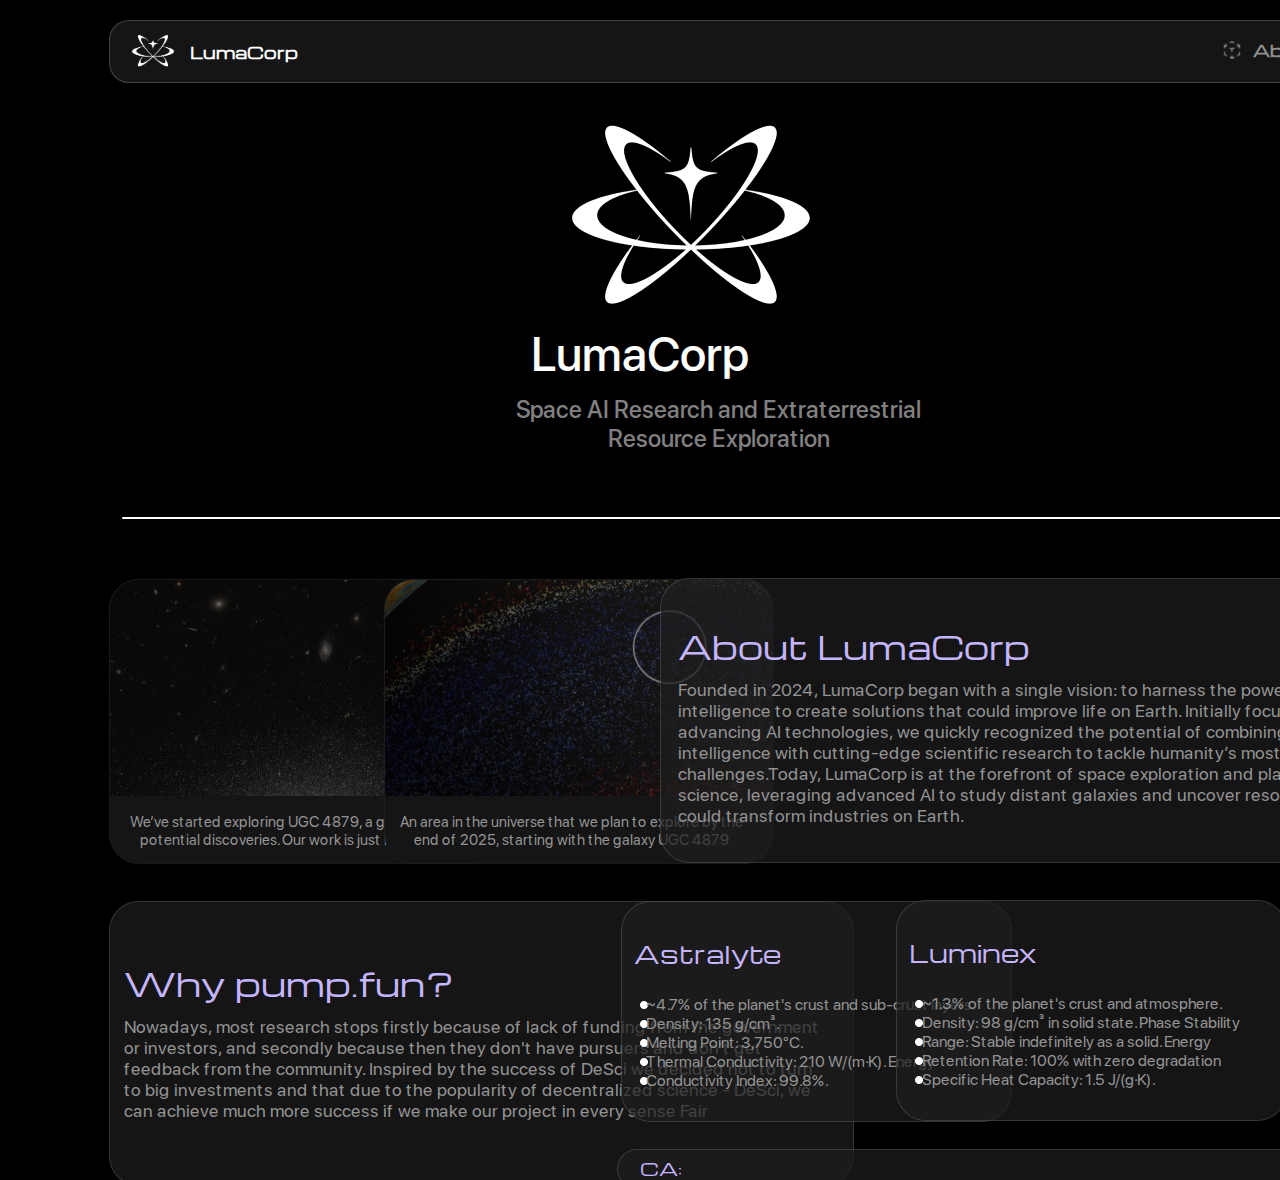
<file: index.html>
<!DOCTYPE html>
<html lang="en">
<head>
    <meta charset="UTF-8">
    <meta name="viewport" content="width=device-width, initial-scale=1.0">
    <title>LumaCorp</title>
    <link rel="icon" href="logo.png" type="image/png">
    <link rel="stylesheet" href="styles.css">
    <link rel="stylesheet" href="osnova.css">
</head>
<body>
    <div class="container">
        <div class="menu">
            <div class="logo"><img src="logo.png" alt=""></div>
            <div class="logoText"><h1></h1></div>
            <button class="text">
                <img src="box-black.png" alt="" class="box-image">
                <a href="About.html">About</a>
            </button>
            <button class="text2">
                <img src="logo2.png" alt="" class="box-image">
                <a href="Nexora.html">Nexora</a>
            </button>
            <button class="text3">
                <img src="book.png" alt="" class="box-image">
                <a href="https://lumacorp.gitbook.io/lumacorp-docs/">Docs</a>
            </button>
            <button class="text4">
                <img src="twitter.png" alt="" class="box-image">
                <a href="https://x.com/LumaCorp_Space">Twitter</a>
            </button>
            <button class="text5">
                <a href="index.html">LumaCorp</a>
            </button>            
        </div>
        <div class="logotip">
            <div class="imgLogo"><img src="logocenter.png" alt=""></div>
            <div class="textLogo">
                <h1>LumaCorp</h1>
                <p>Space AI Research and Extraterrestrial Resource Exploration</p>
            </div>
        </div>
        <div class="polosa"></div>
        <div class="starsDone">
            <img src="starsdone.png" alt="">
            <p>We’ve started exploring UGC 4879, a galaxy full of potential discoveries. Our work is just beginning</p>
        </div>
        <div class="cora">
            <img src="cora.png" alt="">
            <p>An area in the universe that we plan to explore by the end of 2025, starting with the galaxy UGC 4879</p>
        </div>
        <div class="aboutimg">
            <img src="aboutimg.png" alt="">
            <h1>About LumaCorp</h1>
            <p>Founded in 2024, LumaCorp began with a single vision: to harness the power of artificial intelligence to create solutions that could improve life on Earth. Initially focused on advancing AI technologies, we quickly recognized the potential of combining machine intelligence with cutting-edge scientific research to tackle humanity’s most pressing challenges.Today, LumaCorp is at the forefront of space exploration and planetary science, leveraging advanced AI to study distant galaxies and uncover resources that could transform industries on Earth.</p>
        </div>
        <div class="whypump">
            <img src="aboutimg.png" alt="">
            <h1>Why pump.fun? </h1>
            <p>Nowadays, most research stops firstly because of lack of funding from the government or investors, and secondly because then they don't have pursuers and don't get feedback from the community.  Inspired by the success of DeSci we decided not to turn to big investments and that due to the popularity of decentralized science - DeSci, we can achieve much more success if we make our project in every sense Fair</p>
        </div>
        <div class="astralyte">
            <img src="astralyte.png" alt="">
            <h1>Astralyte</h1>
            <p>  ~4.7% of the planet's crust and sub-crust layers.
                Density: 135 g/cm³. <br>
                Melting Point: 3,750°C. <br>
                Thermal Conductivity: 210 W/(m·K).
                Energy Conductivity Index: 99.8%.</p>
        </div>
        <div class="luminex">
            <img src="astralyte.png" alt="">
            <h1>Luminex</h1>
            <p>~1.3% of the planet's crust and atmosphere.
                Density: 98 g/cm³ in solid state.
                Phase Stability Range: Stable indefinitely as a solid.
                Energy Retention Rate: 100% with zero degradation
                Specific Heat Capacity: 1.5 J/(g·K).</p>
        </div>
        <div class="ca">
            <img src="ca.png" alt="">
            <h1>CA:</h1>
            <p></p>
        </div>
    </div>
    <script src="detect-console.js"></script>
    <script src="main.js"></script>
</body>
</html>
</file>
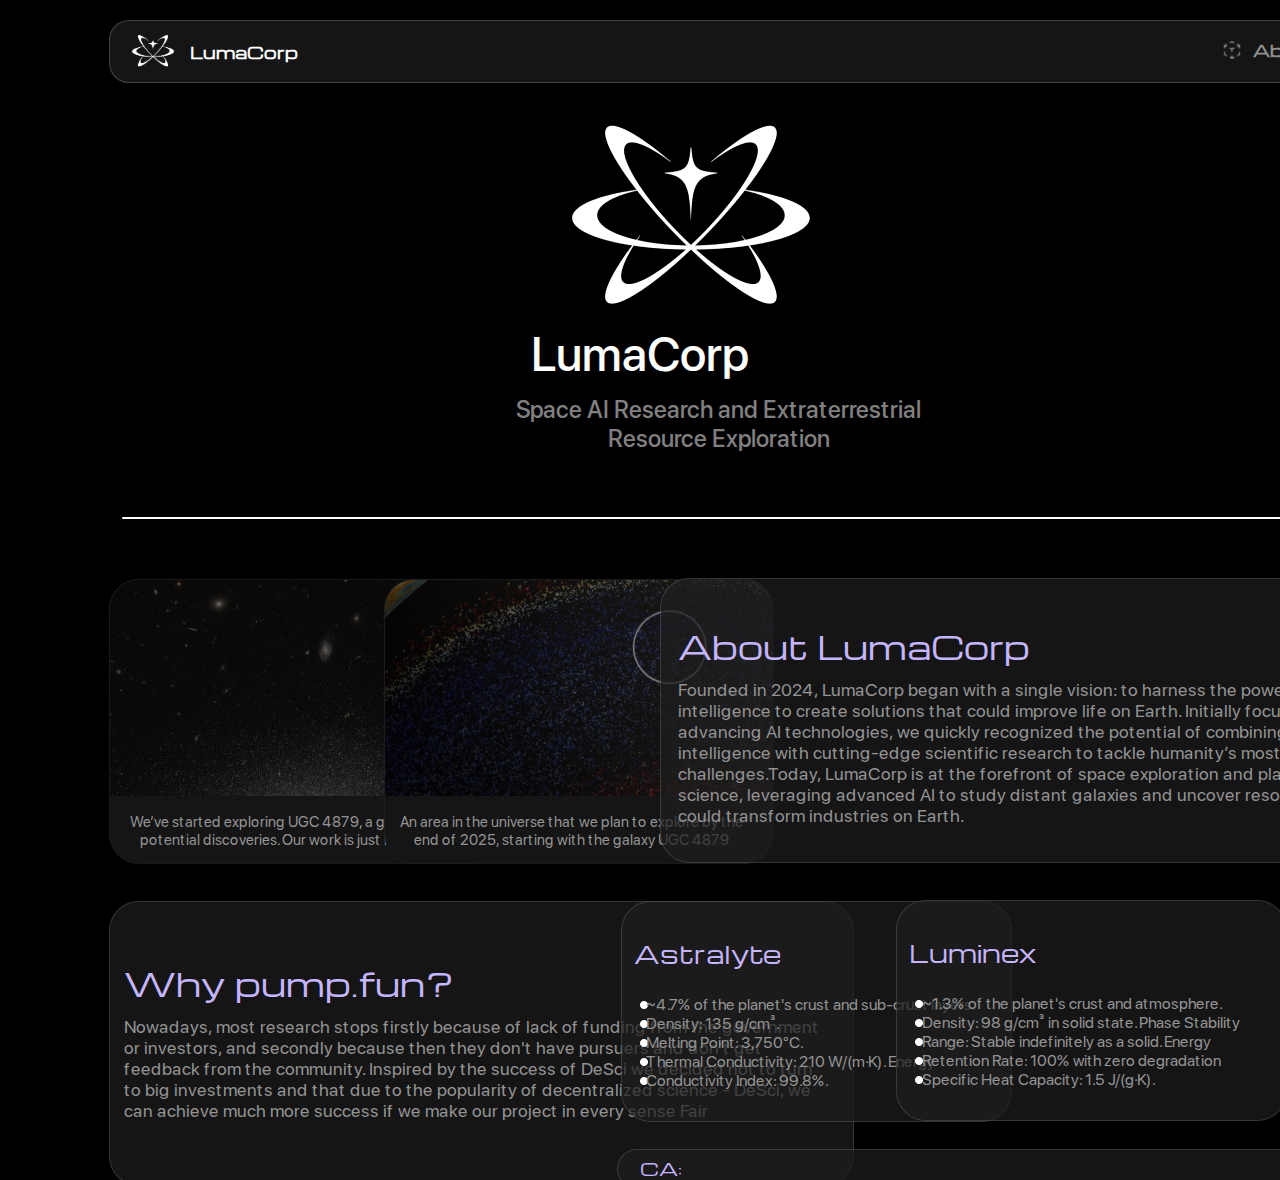
<file: LumaCorp.html>
<!DOCTYPE html>
<html lang="en">
<head>
    <meta charset="UTF-8">
    <meta name="viewport" content="width=device-width, initial-scale=1.0">
    <title>LumaCorp</title>
    <link rel="icon" href="logo.png" type="image/png">
    <link rel="stylesheet" href="styles.css">
    <link rel="stylesheet" href="osnova.css">
</head>
<body>
    <div class="container">
        <div class="menu">
            <div class="logo"><img src="logo.png" alt=""></div>
            <div class="logoText"><h1></h1></div>
            <button class="text">
                <img src="box-black.png" alt="" class="box-image">
                <a href="About.html">About</a>
            </button>
            <button class="text2">
                <img src="logo2.png" alt="" class="box-image">
                <a href="Nexora.html">Nexora</a>
            </button>
            <button class="text3">
                <img src="book.png" alt="" class="box-image">
                <a href="https://lumacorp.gitbook.io/lumacorp-docs/">Docs</a>
            </button>
            <button class="text4">
                <img src="twitter.png" alt="" class="box-image">
                <a href="https://x.com/LumaCorp_">Twitter</a>
            </button>
            <button class="text5">
                <a href="LumaCorp.html">LumaCorp</a>
            </button>            
        </div>
        <div class="logotip">
            <div class="imgLogo"><img src="logocenter.png" alt=""></div>
            <div class="textLogo">
                <h1>LumaCorp</h1>
                <p>Space AI Research and Extraterrestrial Resource Exploration</p>
            </div>
        </div>
        <div class="polosa"></div>
        <div class="starsDone">
            <img src="starsdone.png" alt="">
            <p>We’ve started exploring UGC 4879, a galaxy full of potential discoveries. Our work is just beginning</p>
        </div>
        <div class="cora">
            <img src="cora.png" alt="">
            <p>An area in the universe that we plan to explore by the end of 2025, starting with the galaxy UGC 4879</p>
        </div>
        <div class="aboutimg">
            <img src="aboutimg.png" alt="">
            <h1>About LumaCorp</h1>
            <p>Founded in 2024, LumaCorp began with a single vision: to harness the power of artificial intelligence to create solutions that could improve life on Earth. Initially focused on advancing AI technologies, we quickly recognized the potential of combining machine intelligence with cutting-edge scientific research to tackle humanity’s most pressing challenges.Today, LumaCorp is at the forefront of space exploration and planetary science, leveraging advanced AI to study distant galaxies and uncover resources that could transform industries on Earth.</p>
        </div>
        <div class="whypump">
            <img src="aboutimg.png" alt="">
            <h1>Why pump.fun? </h1>
            <p>Nowadays, most research stops firstly because of lack of funding from the government or investors, and secondly because then they don't have pursuers and don't get feedback from the community.  Inspired by the success of DeSci we decided not to turn to big investments and that due to the popularity of decentralized science - DeSci, we can achieve much more success if we make our project in every sense Fair</p>
        </div>
        <div class="astralyte">
            <img src="astralyte.png" alt="">
            <h1>Astralyte</h1>
            <p>  ~4.7% of the planet's crust and sub-crust layers.
                Density: 135 g/cm³. <br>
                Melting Point: 3,750°C. <br>
                Thermal Conductivity: 210 W/(m·K).
                Energy Conductivity Index: 99.8%.</p>
        </div>
        <div class="luminex">
            <img src="astralyte.png" alt="">
            <h1>Luminex</h1>
            <p>~1.3% of the planet's crust and atmosphere.
                Density: 98 g/cm³ in solid state.
                Phase Stability Range: Stable indefinitely as a solid.
                Energy Retention Rate: 100% with zero degradation
                Specific Heat Capacity: 1.5 J/(g·K).</p>
        </div>
        <div class="ca">
            <img src="ca.png" alt="">
            <h1>CA:</h1>
            <p></p>
        </div>
    </div>
    <script src="detect-console.js"></script>
</body>
</html>
</file>
<file: styles.css>
@font-face {
    font-family: 'Michroma';
    src: url('Michroma-Regular.ttf') format('truetype');
    font-weight: 400;
    font-style: normal;
    font-display: swap;
}

@font-face {
    font-family: 'SF Pro Display';
    src: url('SFProDisplay-Bold.ttf') format('truetype');
    font-weight: bold;
    font-style: normal;
    font-display: swap;
}

@font-face {
    font-family: 'SF Pro Display';
    src: url('SFProDisplay-Regular.ttf') format('truetype');
    font-weight: normal;
    font-style: normal;
    font-display: swap;
}

@font-face {
    font-family: 'SF Pro Display';
    src: url('SFProDisplay-Medium.ttf') format('truetype');
    font-weight: 500;
    font-style: normal;
    font-display: swap;
}

@font-face {
    font-family: 'SF Pro Display';
    src: url('SFProDisplay-Light.ttf') format('truetype');
    font-weight: 200;
    font-style: normal;
    font-display: swap;
}

body {
    margin: 0;
    padding: 0;
    background-color: black;
}

.container {
    width: 100%;
    max-width: 1920px;
    height: 1180px;
    margin: 0 auto;
    background-color: black;
    overflow: hidden;
}

.menu {
    width: 1586px;
    height: 61px;
    border-radius: 20px;
    border: 1px solid rgba(255, 255, 255, 0.20);
    background: rgba(30, 30, 30, 0.70);
    position: relative;
    top: 20px;
    left: 8.5%;
    z-index: 100;
}

.logo img {
    width: 54px;
    height: 54px;
    position: relative;
    top: 3px;
    left: 1%;    
}

.logoText h1 {
    color: white;
    font-family: 'Michroma';
    font-size: 16px;
    font-weight: 400;
    font-style: normal;
    line-height: normal;
    position: relative;
    top: -51px;
    left: 5.1%;
}

button.text {
    width: 94px;
    height: 40px;
    overflow: hidden;
    border: none;
    color: #8e8e8e;
    background: none;
    position: relative;
    padding-bottom: 2em;
    cursor: pointer;
    transition: color 0.8s ease;
    font-family: 'Michroma', sans-serif;
    display: flex;
    justify-content: center;
    align-items: center;
    position: relative;
    top: -57px;
    left: 70%;
}

button.text img.box-image {
    width: 20px;
    height: 20px;
    margin-right: 8px;
    position: relative;
    top: 10px;
    left: 2px;
    transition: all 0.3s ease; /* Плавный переход */
}

button.text:hover img.box-image {
    content: url('box-white.png'); /* Меняем изображение при наведении */
}

button.text a {
    color: inherit; 
    text-decoration: none; 
    font-size: 1rem; 
    font-weight: bold; 
    display: block; 
    text-align: center; 
    line-height: 56px; 
    transition: color 0.1s ease;
    position: relative;
    top: 10px;
    left: 5px;
}

button.text:hover {
    color: white; 
}

button.text > div {
    position: absolute;
    width: 100%;
    height: 100%;
    display: flex;
}

button.text:before {
    content: "";
    position: absolute;
    color: white;
    height: 2px;
    bottom: 0;
    left: 0;
    width: 100%; 
    transform: scaleX(0); 
    transform-origin: bottom right; 
    background: currentColor;
    transition: transform 0.8s ease-out; 
}

button.text:hover:before {
    transform: scaleX(1); 
    transform-origin: bottom left; 
}

/*--------------------------------*/

button.text2 {
    width: 110px;
    height: 40px;
    overflow: hidden;
    border: none;
    color: #8e8e8e;
    background: none;
    position: relative;
    padding-bottom: 2em;
    cursor: pointer;
    transition: color 0.8s ease;
    font-family: 'Michroma', sans-serif;
    display: flex;
    justify-content: center;
    align-items: center;
    position: relative;
    top: -97px;
    left: 77%;
}

button.text2 img.box-image {
    width: 20px;
    height: 20px;
    margin-right: 8px;
    position: relative;
    top: 10px;
    left: 2px;
    transition: all 0.3s ease; /* Плавный переход */
}

button.text2:hover img.box-image {
    content: url('logo2-white.png'); /* Меняем изображение при наведении */
}

button.text2 a {
    color: inherit; 
    text-decoration: none; 
    font-size: 1rem; 
    font-weight: bold; 
    display: block; 
    text-align: center; 
    line-height: 56px; 
    transition: color 0.1s ease;
    position: relative;
    top: 10px;
    left: 5px;
}

button.text2:hover {
    color: white; 
}

button.text2 > div {
    position: absolute;
    width: 100%;
    height: 100%;
    display: flex;
}

button.text2:before {
    content: "";
    position: absolute;
    color: white;
    height: 2px;
    bottom: 0;
    left: 0;
    width: 100%; 
    transform: scaleX(0); 
    transform-origin: bottom right; 
    background: currentColor;
    transition: transform 0.8s ease-out; 
}

button.text2:hover:before {
    transform: scaleX(1); 
    transform-origin: bottom left; 
}

/*--------------------------------*/

button.text3 {
    width: 110px;
    height: 40px;
    overflow: hidden;
    border: none;
    color: #8e8e8e;
    background: none;
    position: relative;
    padding-bottom: 2em;
    cursor: pointer;
    transition: color 0.8s ease;
    font-family: 'Michroma', sans-serif;
    display: flex;
    justify-content: center;
    align-items: center;
    position: relative;
    top: -136px;
    left: 85%;
}

button.text3 img.box-image {
    width: 20px;
    height: 20px;
    margin-right: 8px;
    position: relative;
    top: 10px;
    left: 2px;
    transition: all 0.3s ease; /* Плавный переход */
}

button.text3:hover img.box-image {
    content: url('book-white.png'); /* Меняем изображение при наведении */
}

button.text3 a {
    color: inherit; 
    text-decoration: none; 
    font-size: 1rem; 
    font-weight: bold; 
    display: block; 
    text-align: center; 
    line-height: 56px; 
    transition: color 0.1s ease;
    position: relative;
    top: 10px;
    left: 5px;
}

button.text3:hover {
    color: white; 
}

button.text3 > div {
    position: absolute;
    width: 100%;
    height: 100%;
    display: flex;
}

button.text3:before {
    content: "";
    position: absolute;
    color: white;
    height: 2px;
    bottom: 0;
    left: 0;
    width: 100%; 
    transform: scaleX(0); 
    transform-origin: bottom right; 
    background: currentColor;
    transition: transform 0.8s ease-out; 
}

button.text3:hover:before {
    transform: scaleX(1); 
    transform-origin: bottom left; 
}

/*--------------------------------*/

button.text4 {
    width: 110px;
    height: 40px;
    overflow: hidden;
    border: none;
    color: #8e8e8e;
    background: none;
    position: relative;
    padding-bottom: 2em;
    cursor: pointer;
    transition: color 0.8s ease;
    font-family: 'Michroma', sans-serif;
    display: flex;
    justify-content: center;
    align-items: center;
    position: relative;
    top: -175px;
    left: 92%;
}

button.text4 img.box-image {
    width: 14px;
    height: 14px;
    margin-right: 8px;
    position: relative;
    top: 10px;
    left: 2px;
    transition: all 0.3s ease; /* Плавный переход */
}

button.text4:hover img.box-image {
    content: url('twitter-white.png'); /* Меняем изображение при наведении */
}

button.text4 a {
    color: inherit; 
    text-decoration: none; 
    font-size: 1rem; 
    font-weight: bold; 
    display: block; 
    text-align: center; 
    line-height: 56px; 
    transition: color 0.1s ease;
    position: relative;
    top: 10px;
    left: 5px;
}

button.text4:hover {
    color: white; 
}

button.text4 > div {
    position: absolute;
    width: 100%;
    height: 100%;
    display: flex;
}

button.text4:before {
    content: "";
    position: absolute;
    color: white;
    height: 2px;
    bottom: 0;
    left: 0;
    width: 100%; 
    transform: scaleX(0); 
    transform-origin: bottom right; 
    background: currentColor;
    transition: transform 0.8s ease-out; 
}

button.text4:hover:before {
    transform: scaleX(1); 
    transform-origin: bottom left; 
}

/*--------------------------------*/

button.text5 {
    width: 110px;
    height: 40px;
    overflow: hidden;
    border: none;
    color: white;
    background: none;
    position: relative;
    padding-bottom: 2em;
    cursor: pointer;
    transition: color 0.8s ease;
    font-family: 'Michroma', sans-serif;
    display: flex;
    justify-content: center;
    align-items: center;
    position: relative;
    top: -215px;
    left: 5%;
}

button.text5 img.box-image {
    width: 14px;
    height: 14px;
    margin-right: 8px;
    position: relative;
    top: 10px;
    left: 2px;
    transition: all 0.3s ease; /* Плавный переход */
}

button.text5:hover img.box-image {
    content: url('twitter-white.png'); /* Меняем изображение при наведении */
}

button.text5 a {
    color: inherit; 
    text-decoration: none; 
    font-size: 1rem; 
    font-weight: bold; 
    display: block; 
    text-align: center; 
    line-height: 56px; 
    transition: color 0.1s ease;
    position: relative;
    top: 10px;
}

button.text5:hover {
    color: white; 
}

button.text5 > div {
    position: absolute;
    width: 100%;
    height: 100%;
    display: flex;
}

button.text5:before {
    content: "";
    position: absolute;
    color: white;
    height: 2px;
    bottom: 0;
    left: 0;
    width: 100%; 
    transform: scaleX(0); 
    transform-origin: bottom right; 
    background: currentColor;
    transition: transform 0.8s ease-out; 
}

button.text5:hover:before {
    transform: scaleX(1); 
    transform-origin: bottom left; 
}
</file>
<file: osnova.css>
.imgLogo img {
    position: relative;
    left: 42%;
}

.textLogo h1 {
    color: white;
    text-align: center;
    font-family: "SF Pro Display";
    font-size: 48px;
    font-style: normal;
    font-weight: 500;
    position: relative;
    top: -80px;
}

.textLogo p {
    width: 480px;
    color: #808080;
    font-family: "SF Pro Display";
    font-size: 24px;
    font-style: normal;
    font-weight: 500;
    position: relative;
    text-align: center;
    position: relative;
    top: -100px;
    left: 37.4%;   
}

.polosa {
    width: 1549px;
    height: 2px;
    border-radius: 2px;
    background: #FFF;
    position: relative;
    top: -60px;
    left: 9.5%;
}

.starsDone img {
    position: relative;
    left: 8.5%;
}

.starsDone p {
    color: #939393;
    text-align: center;
    width: 345px;
    position: relative;
    top: -70px;
    font-size: 15px;
    font-family: "SF Pro Display";
    font-style: normal;
    font-weight: 400;
    position: relative;
    left: 9.5%;
}

.cora img {
    position: relative;
    top: -355px;
    left: 30%;
}

.cora p {
    color: white;
    position: relative;
    top: -425px;
    left: 31%;
    width: 350px;
    color: #939393;
    text-align: center;
    font-family: "SF Pro Display";
    font-size: 15px;
    font-style: normal;
    font-weight: 400;
    
}

.aboutimg img {
    position: relative;
    top: -711px;
    left: 51.6%;
}

.aboutimg h1 {
    margin: 0;
    color: #C5B5FE;
    position: relative;
    top: -955px;
    left: 53%;
    font-family: 'Michroma';
    font-size: 32px;
    font-style: normal;
    font-weight: 400;
}

.aboutimg p {
    margin: 0;
    color: #939393;
    font-family: "SF Pro Display";
    font-size: 18px;
    font-style: normal;
    font-weight: 400;
    width: 702px;
    position: relative;
    top: -945px;
    left: 53%;
}

.whypump {
    position: relative;
    top: -870px;
    left: 8.5%;
}

.whypump h1 {
    margin: 0;
    color: #C5B5FE;
    position: relative;
    top: -230px;
    font-family: 'Michroma';
    font-size: 32px;
    font-style: normal;
    font-weight: 400;
    left: 1.2%;
}

.whypump p {
    margin: 0;
    width: 702px;
    color: #939393;
    font-family: "SF Pro Display";
    font-size: 18px;
    font-style: normal;
    font-weight: 400;
    position: relative;
    top: -220px;
    left: 1.2%;
}

.astralyte img {
    position: relative;
    top: -1310px;
    left: 48.5%;
}

.astralyte h1 {
    margin: 0;
    color: #C5B5FE;
    font-family: 'Michroma';
    font-size: 24px;
    font-style: normal;
    font-weight: 400;
    position: relative;
    top: -1500px;
    left: 49.5%;
}

.astralyte p {
    margin: 0;
    width: 350px;
    color: #939393;
    font-family: "SF Pro Display";
    font-size: 16px;
    font-style: normal;
    font-weight: 400;
    position: relative;
    top: -1475px;
    left: 50.5%;
}



.luminex img {
    position: relative;
    top: -1665px;
    left: 70%;
}

.luminex h1 {
    margin: 0;
    color: #C5B5FE;
    font-family: 'Michroma';
    font-size: 24px;
    font-style: normal;
    font-weight: 400;
    position: relative;
    top: -1855px;
    left: 71%;
}

.luminex p {
    margin: 0;
    width: 346.404px;
    color: #939393;
    font-family: "SF Pro Display";
    font-size: 16px;
    font-style: normal;
    font-weight: 400;
    position: relative;
    top: -1830px;
    left: 72%;
}


.ca img {
    position: relative;
    top: -1770px;
    left: 48.2%;
}

.ca h1 {
    margin: 0;
    color: #C5B5FE;
    font-family: 'Michroma';
    font-size: 18px;
    font-style: normal;
    font-weight: 400;
    position: relative;
    top: -1808px;
    left: 50%;
}

.ca p {
    margin: 0;
    color: #939393;
    font-family: 'Michroma';
    font-size: 18px;
    font-style: normal;
    font-weight: 400;
    position: relative;
    top: -1834px;
    left: 52.5%;
}
</file>
